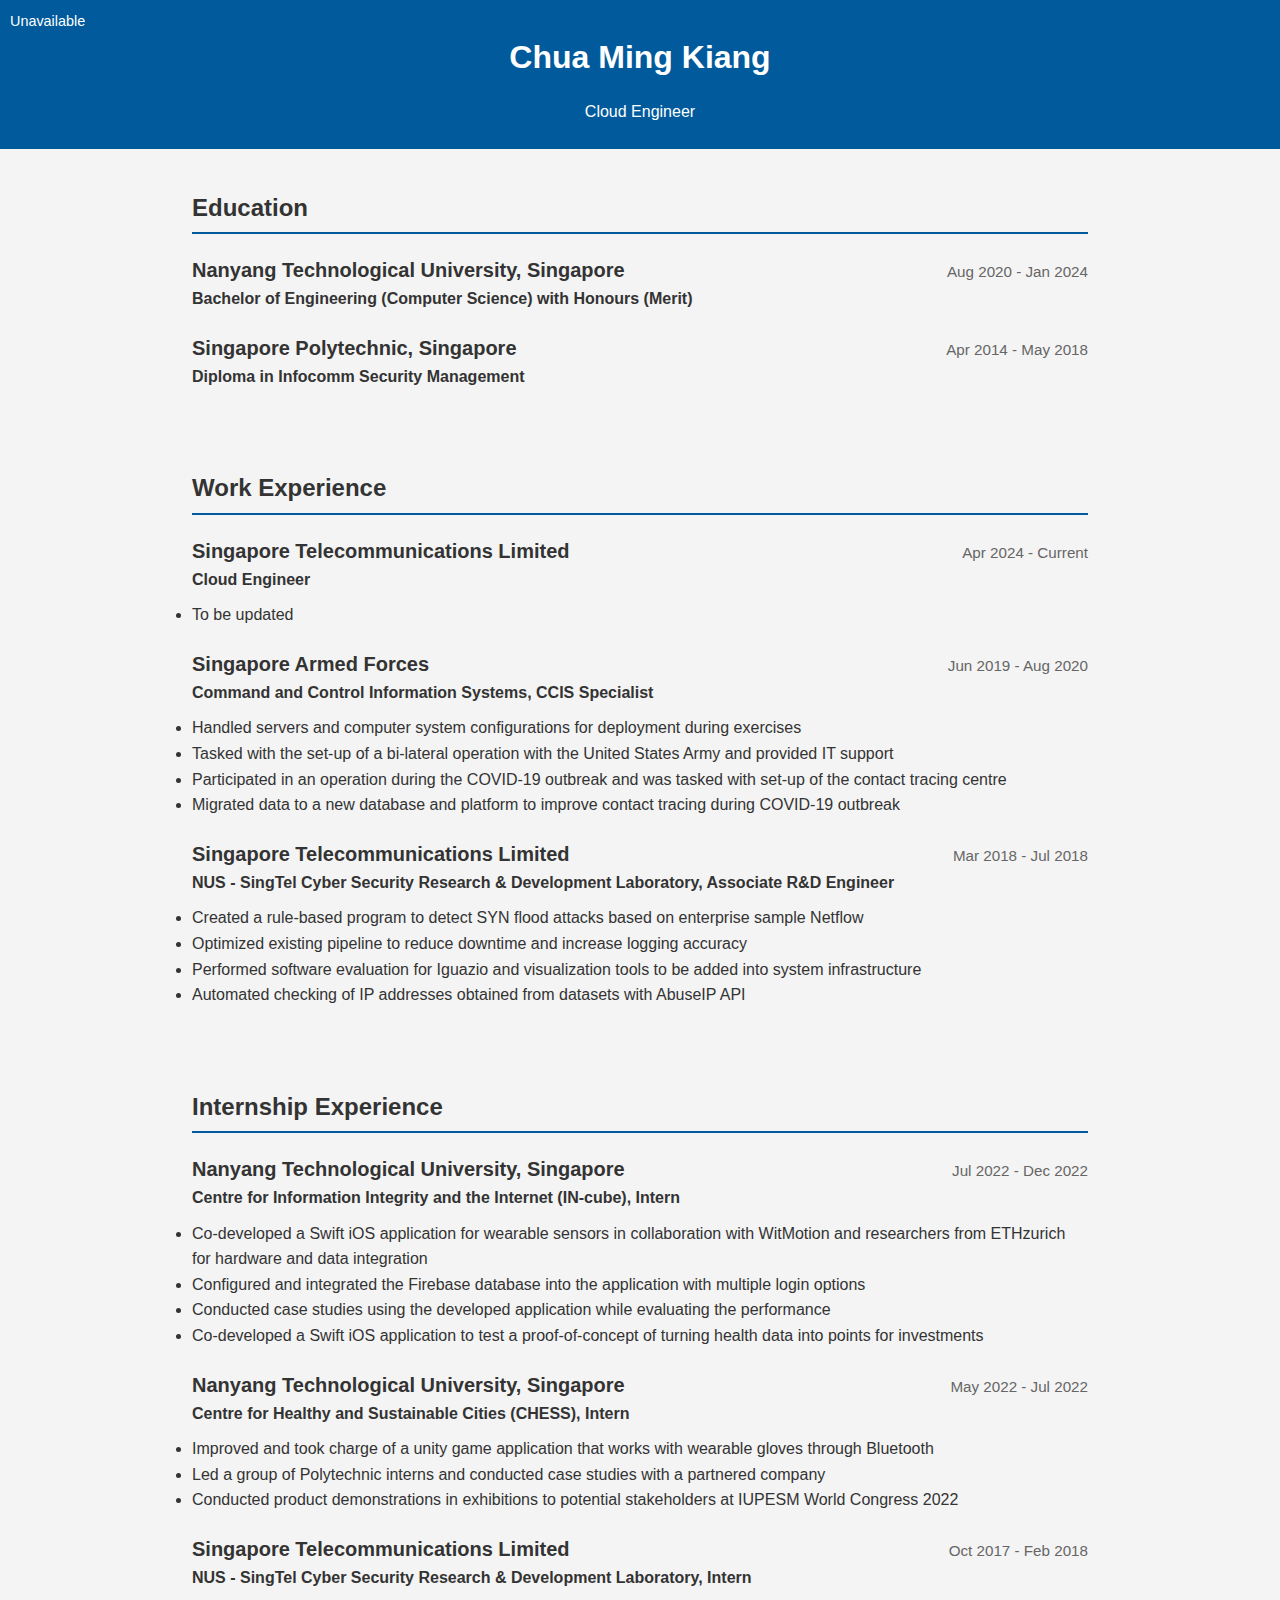
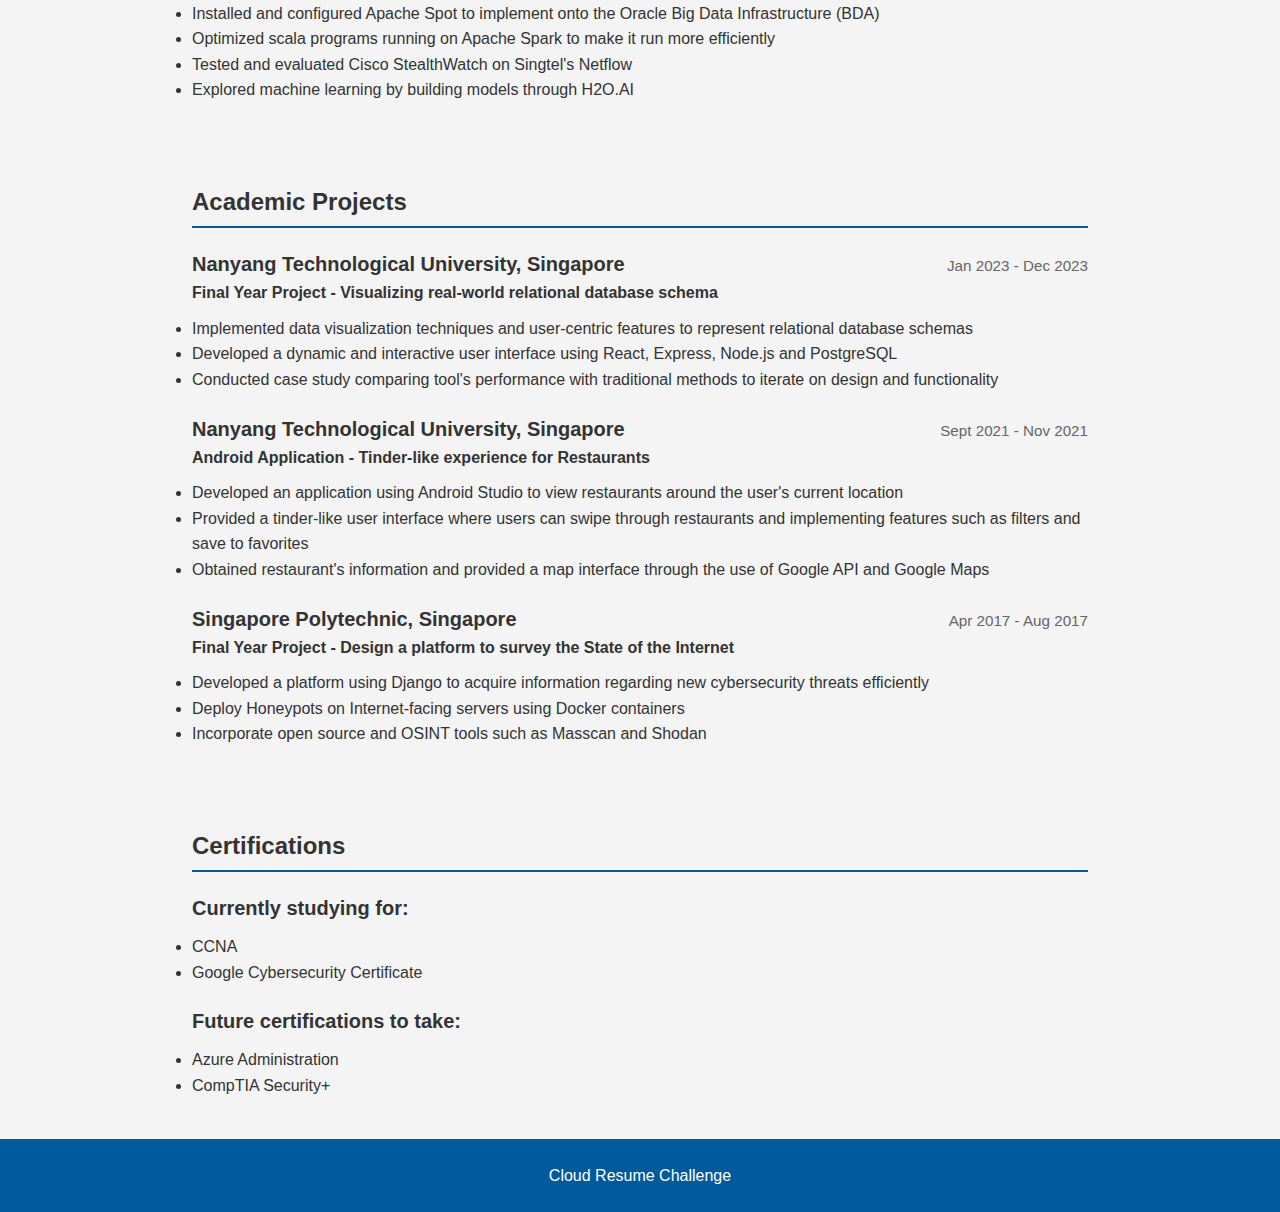
<file: Webpage/index.html>
<!DOCTYPE html>
<html lang="en">
<head>
    <meta charset="UTF-8">
    <meta name="viewport" content="width=device-width, initial-scale=1.0">
    <title>My Cloud Resume</title>
    <link rel="stylesheet" href="style.css">
    <script src="script.js"></script>
</head>


<body>
    <header>
	<div id="pageViewsCounter" class="page-views">Page views: Loading...</div>
        <h1>Chua Ming Kiang</h1>
        <p>Cloud Engineer</p>
    </header>
        <section class="resume-section">
            <h2>Education</h2>
            <div class="resume-entry">
                <div class="entry-header">
                    <h3>Nanyang Technological University, Singapore</h3>
                    <div class="entry-date">Aug 2020 - Jan 2024</div>
                </div>
                <p>Bachelor of Engineering (Computer Science) with Honours (Merit)</p>
            </div>
            <div class="resume-entry">
                <div class="entry-header">
                    <h3>Singapore Polytechnic, Singapore</h3>
                    <div class="entry-date">Apr 2014 - May 2018</div>
                </div>
                <p>Diploma in Infocomm Security Management</p>
            </div>
        </section>

        <section class="resume-section">
            <h2>Work Experience</h2>
            <div class="resume-entry">
                <div class="entry-header">
                    <h3>Singapore Telecommunications Limited</h3>
                    <div class="entry-date">Apr 2024 - Current</div>
                </div>
                <p>Cloud Engineer</p>
                <div class="list">
                    <li>To be updated</li>
                    </div>
            </div>
            <div class="resume-entry">
                <div class="entry-header">
                    <h3>Singapore Armed Forces</h3>
                    <div class="entry-date">Jun 2019 - Aug 2020</div>
                </div>
                <p>Command and Control Information Systems, CCIS Specialist</p>
                <div class="list">
                    <li>Handled servers and computer system configurations for deployment during exercises</li>
                    <li>Tasked with the set-up of a bi-lateral operation with the United States Army and provided IT support</li>
                    <li>Participated in an operation during the COVID-19 outbreak and was tasked with set-up of the contact tracing centre</li>
                    <li>Migrated data to a new database and platform to improve contact tracing during COVID-19 outbreak</li>
                </div>
            </div>
            <div class="resume-entry">
                <div class="entry-header">
                    <h3>Singapore Telecommunications Limited</h3>
                    <div class="entry-date">Mar 2018 - Jul 2018</div>
                </div>
                <p>NUS - SingTel Cyber Security Research & Development Laboratory, Associate R&D Engineer</p>
                <div class="list">
                    <li>Created a rule-based program to detect SYN flood attacks based on enterprise sample Netflow</li>
                    <li>Optimized existing pipeline to reduce downtime and increase logging accuracy</li>
                    <li>Performed software evaluation for Iguazio and visualization tools to be added into system infrastructure</li>
                    <li>Automated checking of IP addresses obtained from datasets with AbuseIP API</li>
                </div>
            </div>
        </section>

        <section class="resume-section">
            <h2>Internship Experience</h2>
            <div class="resume-entry">
                <div class="entry-header">
                    <h3>Nanyang Technological University, Singapore</h3>
                    <div class="entry-date">Jul 2022 - Dec 2022</div>
                </div>
                <p>Centre for Information Integrity and the Internet (IN-cube), Intern</p>
                <div class="list">
                    <li>Co-developed a Swift iOS application for wearable sensors in collaboration with WitMotion and researchers from ETHzurich for hardware and data integration</li>
                    <li>Configured and integrated the Firebase database into the application with multiple login options</li>
                    <li>Conducted case studies using the developed application while evaluating the performance</li>
                    <li>Co-developed a Swift iOS application to test a proof-of-concept of turning health data into points for investments</li>
                </div>
            </div>
            <div class="resume-entry">
                <div class="entry-header">
                    <h3>Nanyang Technological University, Singapore</h3>
                    <div class="entry-date">May 2022 - Jul 2022</div>
                </div>
                <p>Centre for Healthy and Sustainable Cities (CHESS), Intern</p>
                <div class="list">
                    <li>Improved and took charge of a unity game application that works with wearable gloves through Bluetooth</li>
                    <li>Led a group of Polytechnic interns and conducted case studies with a partnered company</li>
                    <li>Conducted product demonstrations in exhibitions to potential stakeholders at IUPESM World Congress 2022</li>
                </div>
            </div>
            <div class="resume-entry">
                <div class="entry-header">
                    <h3>Singapore Telecommunications Limited</h3>
                    <div class="entry-date">Oct 2017 - Feb 2018</div>
                </div>
                <p>NUS - SingTel Cyber Security Research & Development Laboratory, Intern</p>
                <div class="list">
                    <li>Installed and configured Apache Spot to implement onto the Oracle Big Data Infrastructure (BDA)</li>
                    <li>Optimized scala programs running on Apache Spark to make it run more efficiently</li>
                    <li>Tested and evaluated Cisco StealthWatch on Singtel's Netflow</li>
                    <li>Explored machine learning by building models through H2O.AI</li>
                </div>
            </div>
        </section>

        <section class="resume-section">
            <h2>Academic Projects</h2>
            <div class="resume-entry">
                <div class="entry-header">
                    <h3>Nanyang Technological University, Singapore</h3>
                    <div class="entry-date">Jan 2023 - Dec 2023</div>
                </div>
                <p>Final Year Project - Visualizing real-world relational database schema</p>
                <div class="list">
                    <li>Implemented data visualization techniques and user-centric features to represent relational database schemas</li>
                    <li>Developed a dynamic and interactive user interface using React, Express, Node.js and PostgreSQL</li>
                    <li>Conducted case study comparing tool's performance with traditional methods to iterate on design and functionality</li>
                </div>
            </div>
            <div class="resume-entry">
                <div class="entry-header">
                    <h3>Nanyang Technological University, Singapore</h3>
                    <div class="entry-date">Sept 2021 - Nov 2021</div>
                </div>
                <p>Android Application - Tinder-like experience for Restaurants</p>
                <div class="list">
                    <li>Developed an application using Android Studio to view restaurants around the user's current location</li>
                    <li>Provided a tinder-like user interface where users can swipe through restaurants and implementing features such as filters and save to favorites</li>
                    <li>Obtained restaurant's information and provided a map interface through the use of Google API and Google Maps</li>
                </div>
            </div>
            <div class="resume-entry">
                <div class="entry-header">
                    <h3>Singapore Polytechnic, Singapore</h3>
                    <div class="entry-date">Apr 2017 - Aug 2017</div>
                </div>
                <p>Final Year Project - Design a platform to survey the State of the Internet</p>
                <div class="list">
                    <li>Developed a platform using Django to acquire information regarding new cybersecurity threats efficiently</li>
                    <li>Deploy Honeypots on Internet-facing servers using Docker containers</li>
                    <li>Incorporate open source and OSINT tools such as Masscan and Shodan</li>
                </div>
            </div>
        </section>

        <section class="resume-section">
            <h2>Certifications</h2>
            <div class="resume-entry">
                <div class="entry-header">
                    <h3>Currently studying for:</h3>
                </div>
                <div class="list">
                    <li>CCNA</li>
                    <li>Google Cybersecurity Certificate</li>
                </div>
            </div>
            <div class="resume-entry">
                <div class="entry-header">
                    <h3>Future certifications to take:</h3>
                </div>
                <div class="list">
                    <li>Azure Administration</li>
                    <li>CompTIA Security+</li>
                </div>
            </div>
        </section>


        <footer>
            <p>Cloud Resume Challenge</p>
        </footer>
    </body>

    
</html>
</file>
<file: Webpage/style.css>
body {
    font-family: Arial, sans-serif;
    margin: 0;
    padding: 0;
    line-height: 1.6;
    color: #333;
    background-color: #f4f4f4;
}

header, footer {
    background: #005A9C;
    color: #fff;
    text-align: center;
    padding: 1em 0;
}

header h1, header p, footer p {
    margin: 0.5em;
}

section {
    padding: 20px;
    margin: auto;
    width: 70%;
}

.resume-section h2 {
    border-bottom: 2px solid #005A9C; /* Adjust the color to match the design */
    color: #333;
    padding-bottom: 5px;
    margin-bottom: 20px;
}

.resume-entry {
    margin-bottom: 20px;
}

.entry-header {
    display: flex;
    justify-content: space-between;
    align-items: baseline; /* Aligns the title and date on their baseline */
}

h3 {
    margin: 0;
    color: #333;
    font-size: 1.25em; /* Adjust size as needed */
}

.entry-date {
    margin: 0;
    font-size: 0.95em; /* Adjust size as needed */
    color: #666; /* Grey color for the date */
    white-space: nowrap; /* Keeps the date on one line */
}

.resume-entry p {
    margin-top: 0.5em;
    margin-bottom: 0.5em;
}

/* If your description paragraphs are exactly two, you could target them directly */
.resume-entry p:first-of-type {
    font-weight: bold;
}

/* Adjusting the first paragraph (degree/title) margin */
.resume-entry p:first-of-type {
    margin-bottom: 0;
}

/* Adjusting the second paragraph (description) margin */
.resume-entry p:last-of-type {
    margin-top: 0;
}

.list {
    margin-top: 10px;
}

.page-views {
    position: absolute; /* Position the page views counter */
    top: 10px; /* Adjust as needed */
    left: 10px; /* Adjust as needed */
    font-size: 0.9em;
}
</file>
